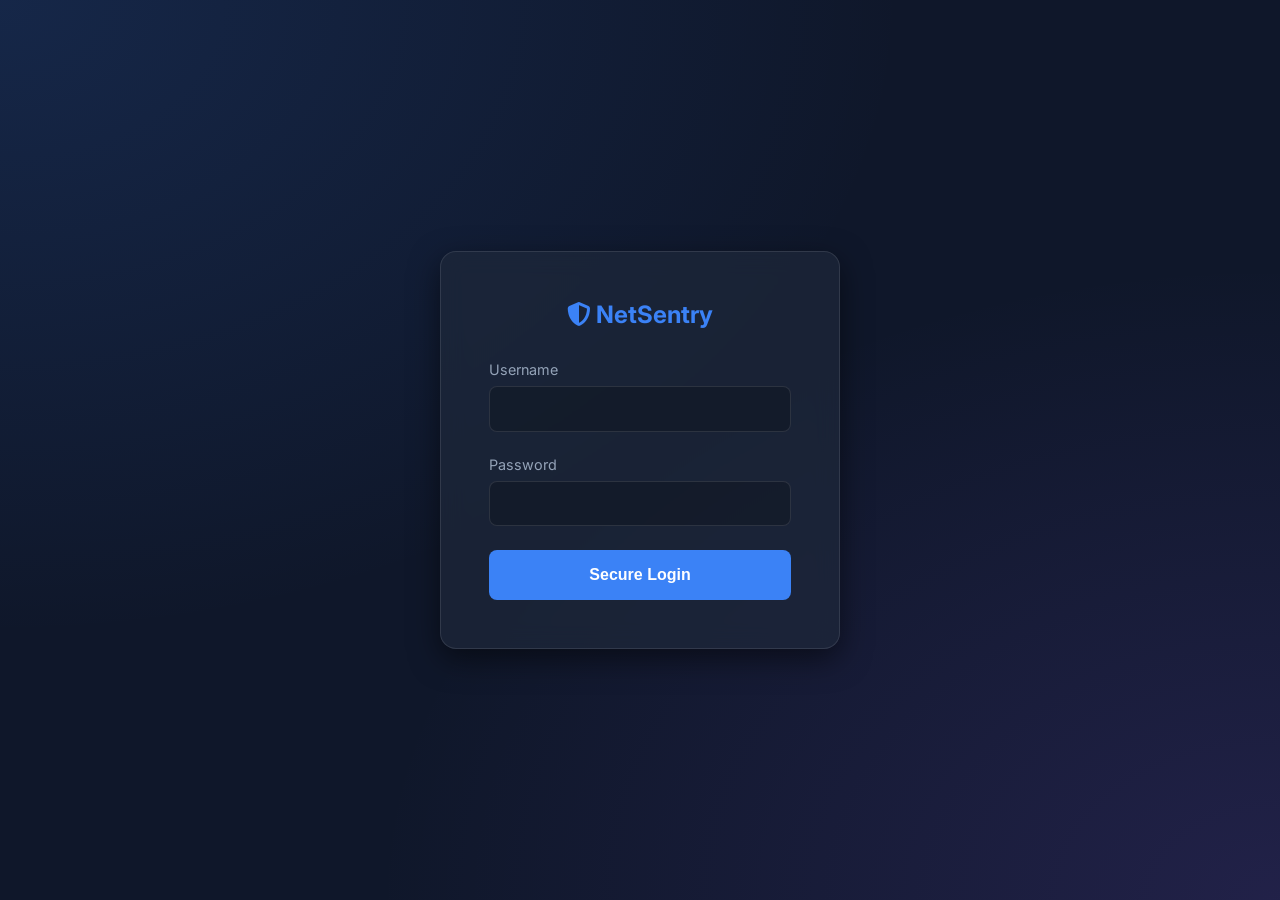
<file: static/login.html>
<!DOCTYPE html>
<html lang="en">
<head>
    <meta charset="UTF-8">
    <meta name="viewport" content="width=device-width, initial-scale=1.0">
    <title>NetSentry | Login</title>
    <link rel="stylesheet" href="/static/css/style.css">
    <link href="https://fonts.googleapis.com/css2?family=Inter:wght@300;400;600;700&display=swap" rel="stylesheet">
    <link rel="stylesheet" href="https://cdnjs.cloudflare.com/ajax/libs/font-awesome/6.4.0/css/all.min.css">
    <style>
        .login-container {
            display: flex;
            justify-content: center;
            align-items: center;
            height: 100vh;
        }
        .login-box {
            background: var(--bg-panel);
            padding: 3rem;
            border-radius: 16px;
            box-shadow: 0 10px 30px rgba(0, 0, 0, 0.5);
            width: 400px;
            text-align: center;
            border: 1px solid var(--border);
            backdrop-filter: blur(var(--glass-blur));
        }
        .login-box h2 {
            margin-bottom: 2rem;
            color: var(--primary);
        }
        .input-group {
            margin-bottom: 1.5rem;
            text-align: left;
        }
        .input-group label {
            display: block;
            margin-bottom: 0.5rem;
            color: var(--text-muted);
            font-size: 0.9rem;
        }
        .input-group input {
            width: 100%;
            padding: 0.8rem;
            background: rgba(0, 0, 0, 0.2);
            border: 1px solid var(--border);
            border-radius: 8px;
            color: white;
            font-size: 1rem;
        }
        .input-group input:focus {
            outline: none;
            border-color: var(--primary);
        }
        .login-btn {
            width: 100%;
            padding: 1rem;
            background: var(--primary);
            color: white;
            border: none;
            border-radius: 8px;
            font-size: 1rem;
            font-weight: bold;
            cursor: pointer;
            transition: background 0.3s;
        }
        .login-btn:hover {
            background: #2563eb;
        }
        #error-msg {
            color: var(--warning);
            margin-top: 1rem;
            display: none;
        }
    </style>
</head>
<body>
    <div class="login-container">
        <div class="login-box glass">
            <h2><i class="fa-solid fa-shield-halved"></i> NetSentry</h2>
            <form id="login-form">
                <div class="input-group">
                    <label>Username</label>
                    <input type="text" id="username" required>
                </div>
                <div class="input-group">
                    <label>Password</label>
                    <input type="password" id="password" required>
                </div>
                <button type="submit" class="login-btn">Secure Login</button>
                <p id="error-msg">Invalid credentials</p>
            </form>
        </div>
    </div>

    <script>
        document.getElementById('login-form').addEventListener('submit', async (e) => {
            e.preventDefault();
            const u = document.getElementById('username').value;
            const p = document.getElementById('password').value;
            
            const formData = new URLSearchParams();
            formData.append('username', u);
            formData.append('password', p);

            try {
                const res = await fetch('/api/login', {
                    method: 'POST',
                    headers: { 'Content-Type': 'application/x-www-form-urlencoded' },
                    body: formData
                });
                
                if (res.ok) {
                    const data = await res.json();
                    localStorage.setItem('netsentry_token', data.access_token);
                    window.location.href = '/dashboard';
                } else {
                    document.getElementById('error-msg').style.display = 'block';
                }
            } catch (err) {
                document.getElementById('error-msg').style.display = 'block';
                document.getElementById('error-msg').innerText = 'Connection error';
            }
        });
    </script>
</body>
</html>
</file>
<file: static/css/style.css>
:root {
    --bg-dark: #0f172a;
    --bg-panel: rgba(30, 41, 59, 0.7);
    --primary: #3b82f6;
    --primary-glow: rgba(59, 130, 246, 0.5);
    --secondary: #8b5cf6;
    --accent: #10b981;
    --warning: #ef4444;
    --warning-glow: rgba(239, 68, 68, 0.3);
    --text-main: #f8fafc;
    --text-muted: #94a3b8;
    --border: rgba(255, 255, 255, 0.1);
    --glass-blur: 12px;
}

* {
    margin: 0;
    padding: 0;
    box-sizing: border-box;
}

body {
    font-family: 'Inter', sans-serif;
    background-color: var(--bg-dark);
    background-image:
        radial-gradient(at 0% 0%, rgba(59, 130, 246, 0.15) 0px, transparent 50%),
        radial-gradient(at 100% 100%, rgba(139, 92, 246, 0.15) 0px, transparent 50%);
    color: var(--text-main);
    min-height: 100vh;
    overflow-x: hidden;
}

/* Typography Utilities */
.text-warning {
    color: var(--warning) !important;
}

.text-accent {
    color: var(--accent) !important;
}

.text-muted {
    color: var(--text-muted);
}

.mt-4 {
    margin-top: 1.5rem;
}

.text-center {
    text-align: center;
}

/* Layout */
.app-container {
    display: flex;
    height: 100vh;
}

/* Sidebar */
.sidebar {
    width: 260px;
    min-width: 220px;
    background: rgba(15, 23, 42, 0.9);
    border-right: 1px solid var(--border);
    display: flex;
    flex-direction: column;
    padding: 1.5rem 1rem;
    backdrop-filter: blur(var(--glass-blur));
    z-index: 10;
    overflow-y: auto;
    overflow-x: hidden;
}

.logo {
    display: flex;
    align-items: center;
    gap: 0.8rem;
    font-size: 1.3rem;
    font-weight: 700;
    color: var(--primary);
    margin-bottom: 2rem;
    text-shadow: 0 0 10px var(--primary-glow);
    flex-shrink: 0;
}

.sidebar nav ul {
    list-style: none;
    display: flex;
    flex-direction: column;
    gap: 0.5rem;
}

.sidebar nav li {
    padding: 0.8rem 1rem;
    border-radius: 8px;
    cursor: pointer;
    transition: all 0.3s ease;
    display: flex;
    align-items: center;
    gap: 0.8rem;
    color: var(--text-muted);
    font-weight: 500;
    font-size: 0.9rem;
    white-space: nowrap;
}

.sidebar nav li:hover {
    background: rgba(255, 255, 255, 0.05);
    color: var(--text-main);
    transform: translateX(5px);
}

.sidebar nav li.active {
    background: linear-gradient(90deg, rgba(59, 130, 246, 0.2), transparent);
    color: var(--primary);
    border-left: 3px solid var(--primary);
}

.status-indicator {
    margin-top: auto;
    flex-shrink: 0;
    display: flex;
    align-items: center;
    gap: 0.8rem;
    padding: 0.8rem;
    background: rgba(0, 0, 0, 0.2);
    border-radius: 8px;
    font-size: 0.85rem;
}

.pulse-ring {
    width: 10px;
    height: 10px;
    border-radius: 50%;
    background: var(--accent);
    box-shadow: 0 0 10px var(--accent);
    animation: pulse 2s infinite;
}

.pulse-ring.disconnected {
    background: var(--warning);
    box-shadow: 0 0 10px var(--warning);
}

@keyframes pulse {
    0% {
        transform: scale(0.95);
        box-shadow: 0 0 0 0 rgba(16, 185, 129, 0.7);
    }

    70% {
        transform: scale(1);
        box-shadow: 0 0 0 6px rgba(16, 185, 129, 0);
    }

    100% {
        transform: scale(0.95);
        box-shadow: 0 0 0 0 rgba(16, 185, 129, 0);
    }
}

/* Main Content */
.main-content {
    flex: 1;
    padding: 2rem 3rem;
    overflow-y: auto;
}

header {
    display: flex;
    justify-content: space-between;
    align-items: flex-start;
    margin-bottom: 2rem;
    flex-wrap: wrap;
    gap: 1rem;
}

header h1 {
    font-size: 2rem;
    font-weight: 700;
    background: linear-gradient(to right, #fff, #94a3b8);
    -webkit-background-clip: text;
    -webkit-text-fill-color: transparent;
}

.subtitle {
    color: var(--text-muted);
    font-size: 0.95rem;
    margin-top: 0.3rem;
}

.user-profile {
    display: flex;
    align-items: center;
    gap: 10px;
    flex-wrap: wrap;
    justify-content: flex-end;
}

.user-profile img {
    width: 45px;
    height: 45px;
    border-radius: 50%;
    border: 2px solid var(--primary);
    box-shadow: 0 0 15px var(--primary-glow);
    flex-shrink: 0;
}

/* Glass Panels */
.glass {
    background: var(--bg-panel);
    backdrop-filter: blur(var(--glass-blur));
    -webkit-backdrop-filter: blur(var(--glass-blur));
    border: 1px solid var(--border);
    border-radius: 16px;
    box-shadow: 0 4px 30px rgba(0, 0, 0, 0.1);
}

/* KPI Cards */
.kpi-grid {
    display: grid;
    grid-template-columns: repeat(auto-fit, minmax(240px, 1fr));
    gap: 1.5rem;
    margin-bottom: 2rem;
}

.kpi-card {
    padding: 1.5rem;
    display: flex;
    align-items: center;
    gap: 1.5rem;
    transition: transform 0.3s ease, box-shadow 0.3s ease;
}

.kpi-card:hover {
    transform: translateY(-5px);
    box-shadow: 0 10px 30px rgba(0, 0, 0, 0.2);
}

.kpi-card.warning-glow {
    border-color: rgba(239, 68, 68, 0.3);
}

.kpi-icon {
    width: 50px;
    height: 50px;
    border-radius: 12px;
    background: rgba(255, 255, 255, 0.05);
    display: flex;
    justify-content: center;
    align-items: center;
    font-size: 1.5rem;
    color: var(--primary);
}

.warning-glow .kpi-icon {
    color: var(--warning);
}

.kpi-info h3 {
    font-size: 0.9rem;
    color: var(--text-muted);
    font-weight: 500;
    margin-bottom: 0.3rem;
}

.kpi-value {
    font-size: 1.8rem;
    font-weight: 700;
}

/* Dashboard Grid */
.dashboard-grid {
    display: grid;
    grid-template-columns: 2fr 1fr;
    gap: 1.5rem;
}

.dashboard-grid-3 {
    display: grid;
    grid-template-columns: repeat(auto-fit, minmax(300px, 1fr));
    gap: 1.5rem;
}

.panel {
    padding: 1.5rem;
    display: flex;
    flex-direction: column;
}

.panel-header {
    margin-bottom: 1.5rem;
    padding-bottom: 1rem;
    border-bottom: 1px solid rgba(255, 255, 255, 0.05);
}

.panel-header h2 {
    font-size: 1.2rem;
    display: flex;
    align-items: center;
    gap: 0.8rem;
}

.alert-header h2 {
    color: var(--warning);
}

/* Tables */
.table-container {
    overflow-x: auto;
}

table {
    width: 100%;
    border-collapse: collapse;
}

th,
td {
    padding: 1rem;
    text-align: left;
    border-bottom: 1px solid rgba(255, 255, 255, 0.05);
}

th {
    color: var(--text-muted);
    font-weight: 600;
    font-size: 0.9rem;
    text-transform: uppercase;
    letter-spacing: 0.5px;
}

tbody tr {
    transition: background 0.2s;
}

tbody tr:hover {
    background: rgba(255, 255, 255, 0.03);
}

.status-badge {
    padding: 0.3rem 0.8rem;
    border-radius: 20px;
    font-size: 0.8rem;
    font-weight: 600;
}

.status-up {
    background: rgba(16, 185, 129, 0.2);
    color: var(--accent);
    border: 1px solid var(--accent);
}

.status-down {
    background: rgba(239, 68, 68, 0.2);
    color: var(--warning);
    border: 1px solid var(--warning);
}

.status-warning {
    background: rgba(245, 158, 11, 0.2);
    color: #f59e0b;
    border: 1px solid #f59e0b;
}

/* Alerts List */
.alerts-container {
    display: flex;
    flex-direction: column;
    gap: 1rem;
    max-height: 400px;
    overflow-y: auto;
}

.alert-item {
    background: rgba(239, 68, 68, 0.1);
    border-left: 4px solid var(--warning);
    padding: 1rem;
    border-radius: 0 8px 8px 0;
    animation: slideIn 0.3s ease-out;
}

.alert-item.critical {
    background: rgba(239, 68, 68, 0.15);
    border-left-color: #ef4444;
}

.alert-item.high {
    background: rgba(249, 115, 22, 0.12);
    border-left-color: #f97316;
}

.alert-item.medium {
    background: rgba(245, 158, 11, 0.10);
    border-left-color: #f59e0b;
}

.alert-item.info {
    background: rgba(59, 130, 246, 0.08);
    border-left-color: #3b82f6;
}

.sev-critical {
    background: rgba(239, 68, 68, 0.25);
    color: #ef4444;
    border: 1px solid #ef4444;
}

.sev-high {
    background: rgba(249, 115, 22, 0.2);
    color: #f97316;
    border: 1px solid #f97316;
}

.sev-medium {
    background: rgba(245, 158, 11, 0.2);
    color: #f59e0b;
    border: 1px solid #f59e0b;
}

.sev-info {
    background: rgba(59, 130, 246, 0.15);
    color: #60a5fa;
    border: 1px solid #60a5fa;
}

.alert-item h4 {
    color: var(--warning);
    margin-bottom: 0.4rem;
    font-size: 0.95rem;
    display: flex;
    align-items: center;
    gap: 0.5rem;
    flex-wrap: wrap;
}

.alert-item p {
    font-size: 0.85rem;
    color: var(--text-muted);
    font-family: monospace;
    word-break: break-all;
}

.alert-item .time {
    display: block;
    font-size: 0.75rem;
    color: var(--text-muted);
    margin-top: 0.5rem;
    text-align: right;
}

/* Logs Container */
.logs-container {
    background: rgba(0, 0, 0, 0.3);
    border-radius: 8px;
    padding: 1rem;
    font-family: 'Courier New', Courier, monospace;
    font-size: 0.85rem;
    max-height: 300px;
    overflow-y: auto;
    display: flex;
    flex-direction: column;
    gap: 0.3rem;
}

.log-entry {
    padding: 0.3rem;
    border-radius: 4px;
}

.log-entry:hover {
    background: rgba(255, 255, 255, 0.05);
}

.log-time {
    color: var(--text-muted);
    margin-right: 1rem;
}

.log-topics {
    color: var(--secondary);
    margin-right: 1rem;
}

/* Custom Scrollbar */
::-webkit-scrollbar {
    width: 8px;
    height: 8px;
}

::-webkit-scrollbar-track {
    background: rgba(0, 0, 0, 0.1);
    border-radius: 4px;
}

::-webkit-scrollbar-thumb {
    background: rgba(255, 255, 255, 0.2);
    border-radius: 4px;
}

::-webkit-scrollbar-thumb:hover {
    background: rgba(255, 255, 255, 0.3);
}

/* Animations */
@keyframes slideIn {
    from {
        opacity: 0;
        transform: translateX(20px);
    }

    to {
        opacity: 1;
        transform: translateX(0);
    }
}

.empty-state {
    text-align: center;
    color: var(--text-muted);
    padding: 2rem;
    font-style: italic;
}

/* Tabs */
.tab-content {
    display: none;
    animation: slideIn 0.3s ease;
}

.tab-content.active {
    display: block;
}

/* Health Widget */
.health-widget {
    background: rgba(0, 0, 0, 0.2);
    padding: 1rem;
    border-radius: 8px;
    font-size: 0.85rem;
    display: flex;
    flex-direction: column;
    gap: 0.5rem;
}

.health-widget p {
    display: flex;
    justify-content: space-between;
    color: var(--text-muted);
}

.health-widget span {
    color: var(--text-main);
    font-weight: 600;
}

/* Charts */
.chart-container {
    position: relative;
    height: 250px;
    width: 100%;
}

/* Action Buttons */
.btn {
    padding: 0.4rem 0.8rem;
    border: none;
    border-radius: 4px;
    cursor: pointer;
    font-weight: 600;
    font-size: 0.8rem;
    transition: all 0.2s;
}

.btn-block {
    background: rgba(239, 68, 68, 0.2);
    color: var(--warning);
    border: 1px solid var(--warning);
}

.btn-block:hover {
    background: var(--warning);
    color: white;
}

.btn-export {
    background: rgba(16, 185, 129, 0.2);
    color: var(--accent);
    border: 1px solid var(--accent);
}

.btn-export:hover {
    background: var(--accent);
    color: white;
}

.alert-header-flex {
    display: flex;
    justify-content: space-between;
    align-items: center;
}

/* Threat Summary Grid */
.threat-stat-grid {
    display: grid;
    grid-template-columns: repeat(auto-fit, minmax(110px, 1fr));
    gap: 1rem;
    padding: .5rem 0;
}

.threat-stat-card {
    text-align: center;
    padding: .8rem;
    border-radius: 10px;
    border: 1px solid;
    background: rgba(0, 0, 0, .2);
    font-size: .8rem;
    color: var(--text-muted);
}

/* Network Map Device Cards */
.device-grid {
    display: grid;
    grid-template-columns: repeat(auto-fill, minmax(260px, 1fr));
    gap: 1rem;
    margin-top: 1rem;
}

.device-card {
    background: rgba(255, 255, 255, .03);
    border: 1px solid var(--border);
    border-radius: 12px;
    padding: 1rem 1.2rem;
    transition: border-color .3s, transform .2s;
    position: relative;
    overflow: hidden;
}

.device-card:hover {
    border-color: var(--primary);
    transform: translateY(-3px);
}

.device-card.online  { border-left: 4px solid var(--accent); }
.device-card.offline { border-left: 4px solid rgba(239,68,68,.4); opacity: .7; }

.device-card .device-ip {
    font-size: 1.1rem;
    font-weight: 700;
    color: var(--primary);
    font-family: monospace;
}

.device-card .device-mac {
    font-size: .78rem;
    color: var(--text-muted);
    margin: .2rem 0;
    font-family: monospace;
}

.device-card .device-hostname {
    font-size: .88rem;
    font-weight: 600;
    margin-top: .3rem;
    white-space: nowrap;
    overflow: hidden;
    text-overflow: ellipsis;
}

.device-card .device-vendor {
    font-size: .75rem;
    color: var(--secondary);
    margin-top: .2rem;
}

.device-online-dot {
    position: absolute;
    top: 1rem;
    right: 1rem;
    width: 10px;
    height: 10px;
    border-radius: 50%;
    background: var(--accent);
    box-shadow: 0 0 8px var(--accent);
}

.device-online-dot.offline {
    background: #ef4444;
    box-shadow: 0 0 8px rgba(239,68,68,.5);
}

/* Scan progress bar */
.scan-progress {
    height: 4px;
    border-radius: 4px;
    background: rgba(255,255,255,.1);
    overflow: hidden;
    margin-top: .8rem;
    display: none;
}

.scan-progress-bar {
    height: 100%;
    background: linear-gradient(90deg, var(--primary), var(--secondary));
    width: 0%;
    transition: width .3s;
    animation: scanAnim 1.5s infinite;
}

@keyframes scanAnim {
    0%   { background-position: 0% 50%; }
    100% { background-position: 100% 50%; }
}

/* Search Input fields */
.search-input {
    padding: 0.4rem 0.8rem;
    border-radius: 6px;
    border: 1px solid var(--border);
    background: rgba(255, 255, 255, 0.05);
    color: var(--text-main);
    font-size: 0.85rem;
    outline: none;
    transition: border-color 0.2s, background 0.2s;
}

.search-input:focus {
    border-color: var(--primary);
    background: rgba(255, 255, 255, 0.1);
}
</file>
